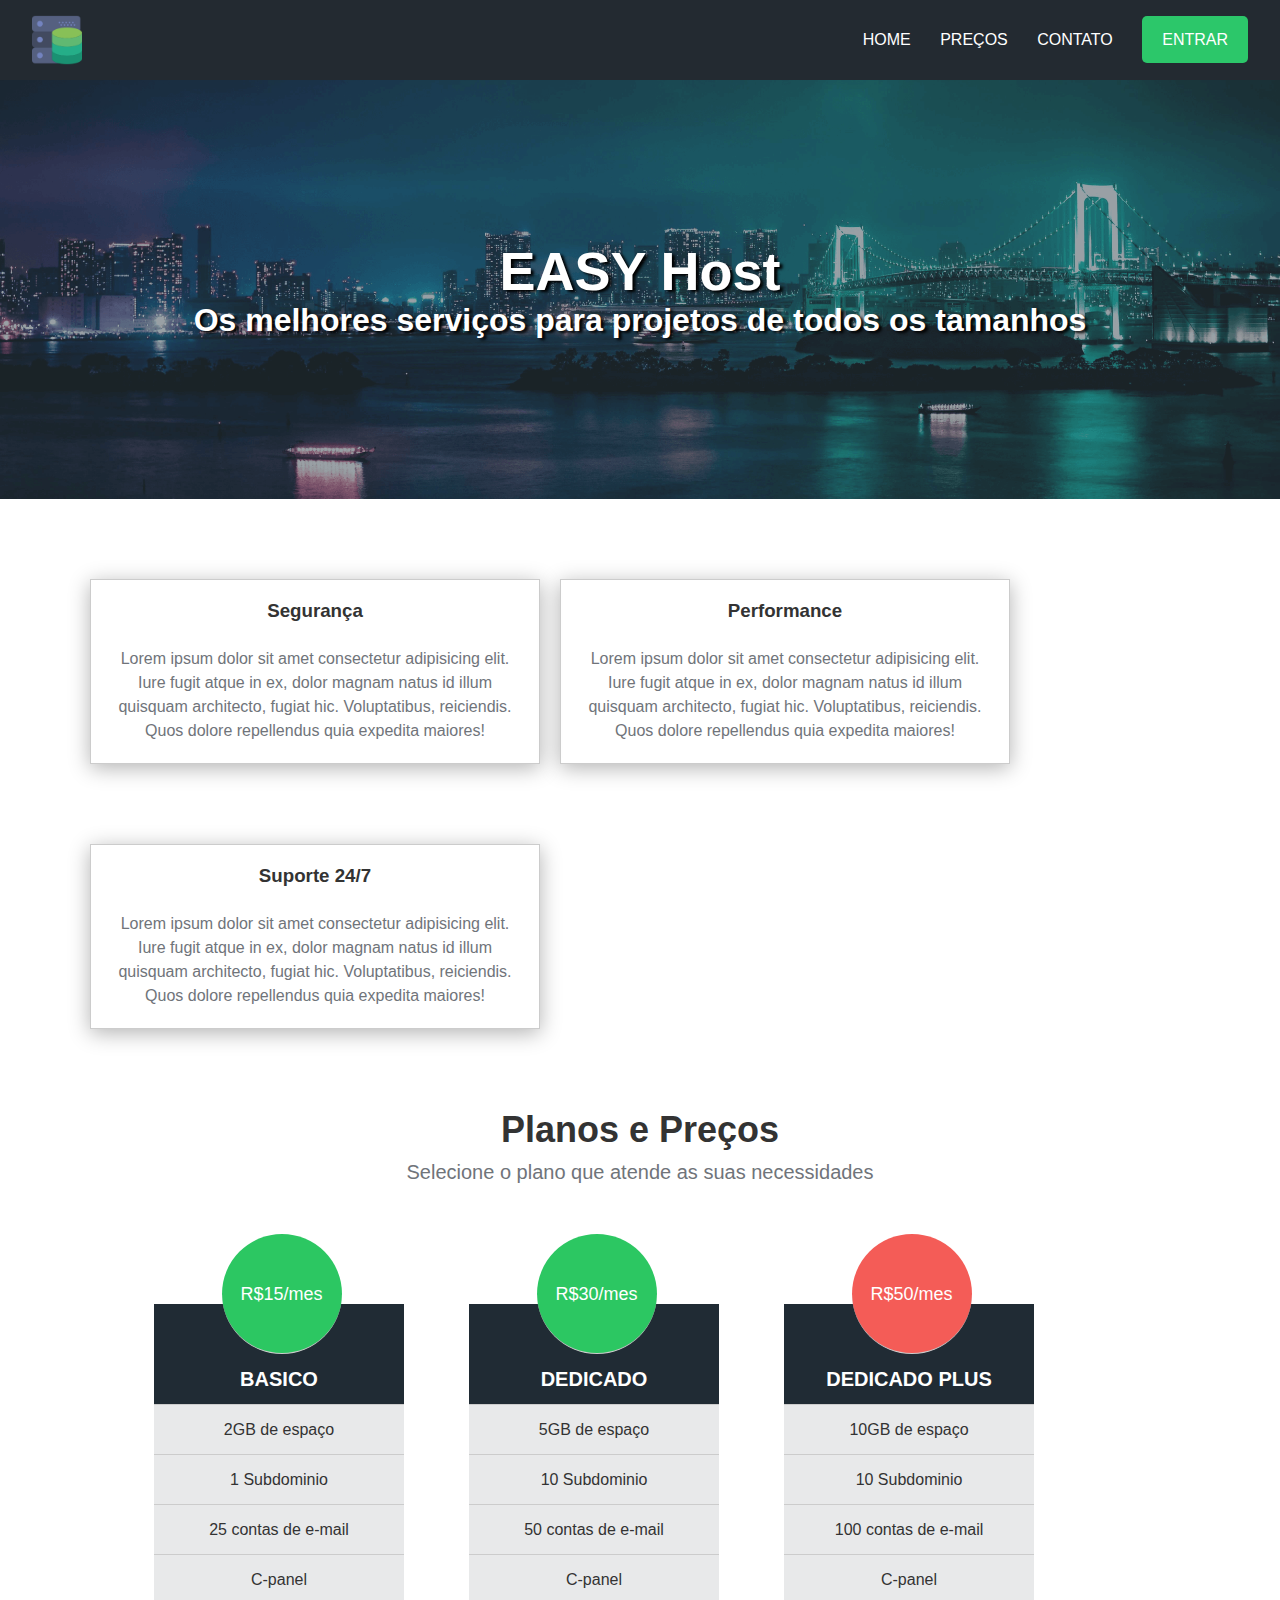
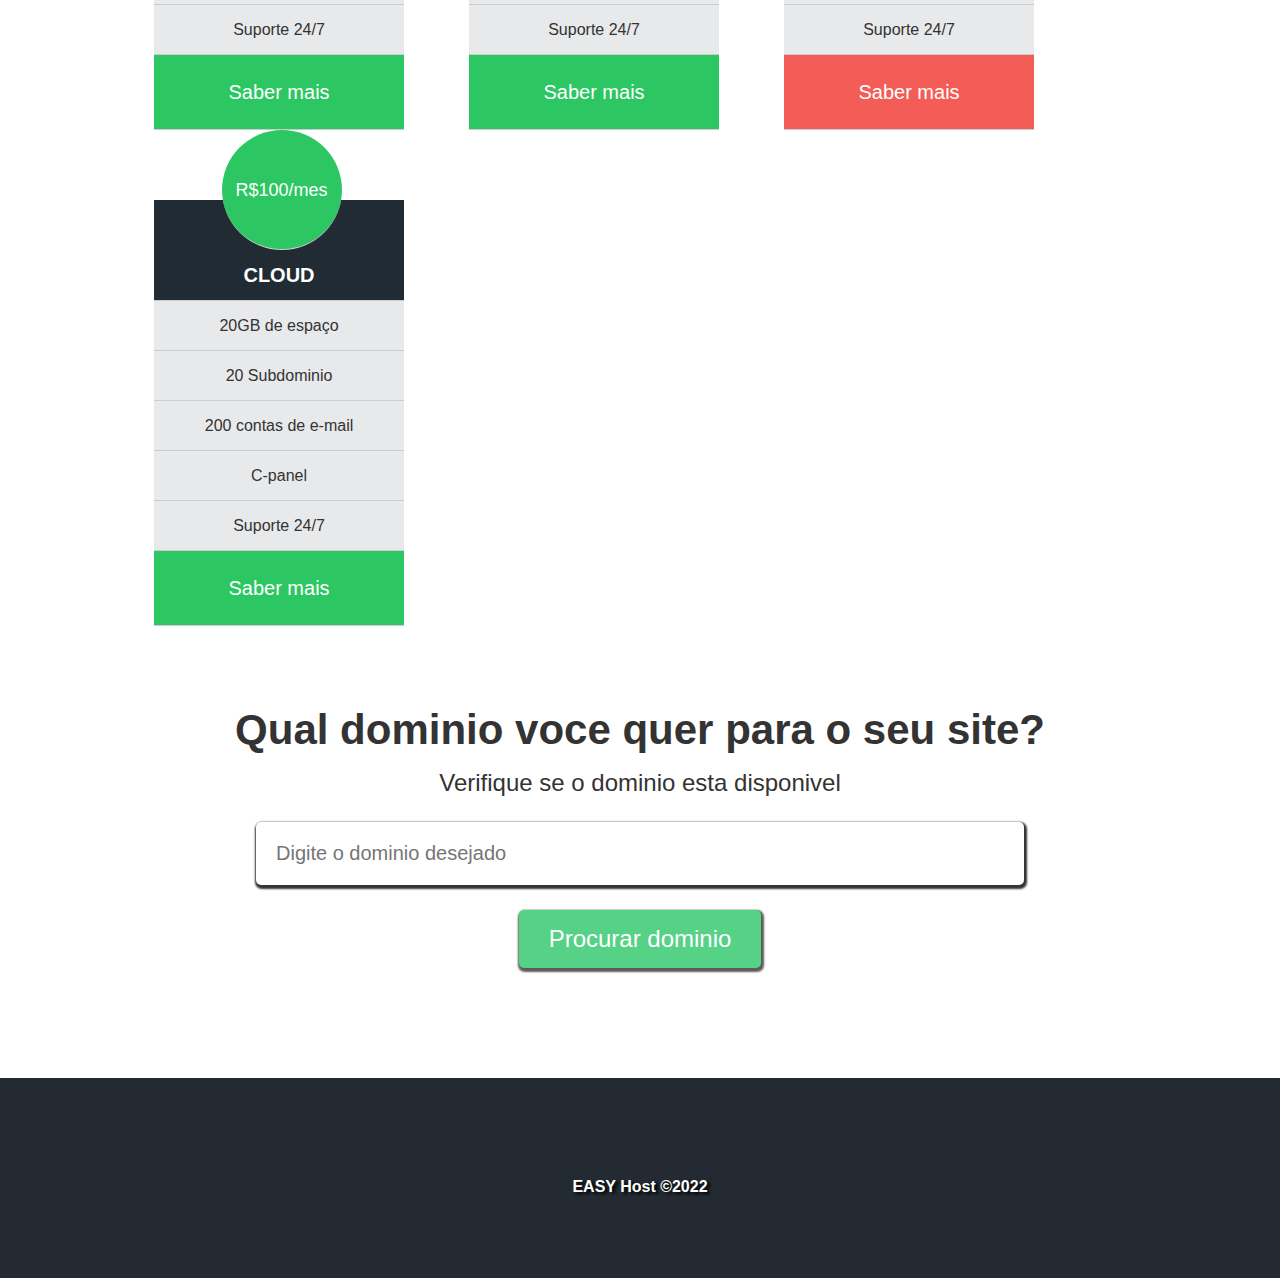
<file: Projeto LP/index.html>
<!DOCTYPE html>
<html lang="en">
    <head>
        <meta charset="UTF-8">
        <meta name="viewport" content="width=device-width, initial-scale=1.0">
        <link rel="stylesheet" href="CSS/styles.css">
        <script>
            function confirmar() {

                let domain = document.getElementById('domain').value
                alert(`O dominio ${domain} estar disponivel`)

            }
        </script>
        <title>EASY Host</title>
        <!--icones-->
        <link rel="stylesheet" href="https://cdnjs.cloudflare.com/ajax/libs/font-awesome/6.5.1/css/all.min.css" integrity="sha512-DTOQO9RWCH3ppGqcWaEA1BIZOC6xxalwEsw9c2QQeAIftl+Vegovlnee1c9QX4TctnWMn13TZye+giMm8e2LwA==" crossorigin="anonymous" referrerpolicy="no-referrer" />
    </head>
    <body>
        <div class="container">
            <div class="navbar-container">
                <nav>
                    <a href="#">
                        <img src="img/logo.png" alt="EASY Host" class="logo">
                    </a>
                    <ul class="navbar-items">
                        <li>
                            <a href="index.html">Home</a>
                        </li>
                        <li>
                            <a href="#">Preços</a>
                        </li>
                        <li>
                            <a href="contato.html">Contato</a>
                        </li>
                        <li>
                            <a href="#" class="default-btn">Entrar</a>
                        </li>
                    </ul>
                </nav>
            </div>
            <main>
                <div class="main-banner">
                    <h1>EASY Host</h1>
                    <p>Os melhores serviços para projetos de todos os tamanhos</p>
                </div>
                <section class="services-container">
                    <ul>
                        <li>
                            <i class="fas fa-shield-alt"></i>
                            <h3>Segurança</h3>
                            <p>
                                Lorem ipsum dolor sit amet consectetur adipisicing elit. 
                                Iure fugit atque in ex, dolor magnam natus id illum quisquam architecto, fugiat hic. 
                                Voluptatibus, reiciendis. Quos dolore repellendus quia expedita maiores!
                            </p>
                        </li>
                        <li>
                            <i class="fas fa-rocket"></i>
                            <h3>Performance</h3>
                            <p>
                                Lorem ipsum dolor sit amet consectetur adipisicing elit. 
                                Iure fugit atque in ex, dolor magnam natus id illum quisquam architecto, fugiat hic. 
                                Voluptatibus, reiciendis. Quos dolore repellendus quia expedita maiores!
                            </p>
                        </li>
                        <li>
                            <i class="fas fa-comments"></i>
                            <h3>Suporte 24/7</h3>
                            <p>
                                Lorem ipsum dolor sit amet consectetur adipisicing elit. 
                                Iure fugit atque in ex, dolor magnam natus id illum quisquam architecto, fugiat hic. 
                                Voluptatibus, reiciendis. Quos dolore repellendus quia expedita maiores!
                            </p>
                        </li>
                    </ul>
                </section>
                <section class="pricing-container">
                    <h2>Planos e Preços</h2>
                    <p>Selecione o plano que atende as suas necessidades</p>
                    <div class="plans-container">
                        <div class="plan">
                            <ul>
                                <li class="price">R$15/mes</li>
                                <li class="plan-name">Basico</li>
                                <li>2GB de espaço</li>
                                <li>1 Subdominio</li>
                                <li>25 contas de e-mail</li>
                                <li>C-panel</li>
                                <li>Suporte 24/7</li>
                                <li class="plan-btn">Saber mais</li>
                            </ul>
                        </div>
                        <div class="plan">
                            <ul>
                                <li class="price">R$30/mes</li>
                                <li class="plan-name">Dedicado</li>
                                <li>5GB de espaço</li>
                                <li>10 Subdominio</li>
                                <li>50 contas de e-mail</li>
                                <li>C-panel</li>
                                <li>Suporte 24/7</li>
                                <li class="plan-btn">Saber mais</li>
                            </ul>
                        </div>
                        <div class="plan">
                            <ul>
                                <li class="price recommended">R$50/mes</li>
                                <li class="plan-name">Dedicado Plus</li>
                                <li>10GB de espaço</li>
                                <li>10 Subdominio</li>
                                <li>100 contas de e-mail</li>
                                <li>C-panel</li>
                                <li>Suporte 24/7</li>
                                <li class="plan-btn recommended">Saber mais</li>
                            </ul>
                        </div>
                        <div class="plan">
                            <ul>
                                <li class="price">R$100/mes</li>
                                <li class="plan-name">Cloud</li>
                                <li>20GB de espaço</li>
                                <li>20 Subdominio</li>
                                <li>200 contas de e-mail</li>
                                <li>C-panel</li>
                                <li>Suporte 24/7</li>
                                <li class="plan-btn">Saber mais</li>
                            </ul>
                        </div>
                    </div>
                </section>
                <section class="searchdomain-container">
                    <h2>Qual dominio voce quer para o seu site?</h2>
                    <p>Verifique se o dominio esta disponivel</p>
                    <form action="">
                        <input 
                        type="text" 
                        name="domain" 
                        id="domain" 
                        placeholder="Digite o dominio desejado">

                        <input type="submit" onclick="confirmar()" value="Procurar dominio">
                    </form>
                </section>
            </main>
            <footer>
                <p>EASY Host ©2022</p>
            </footer>
        </div>
    </body>
</html>
</file>
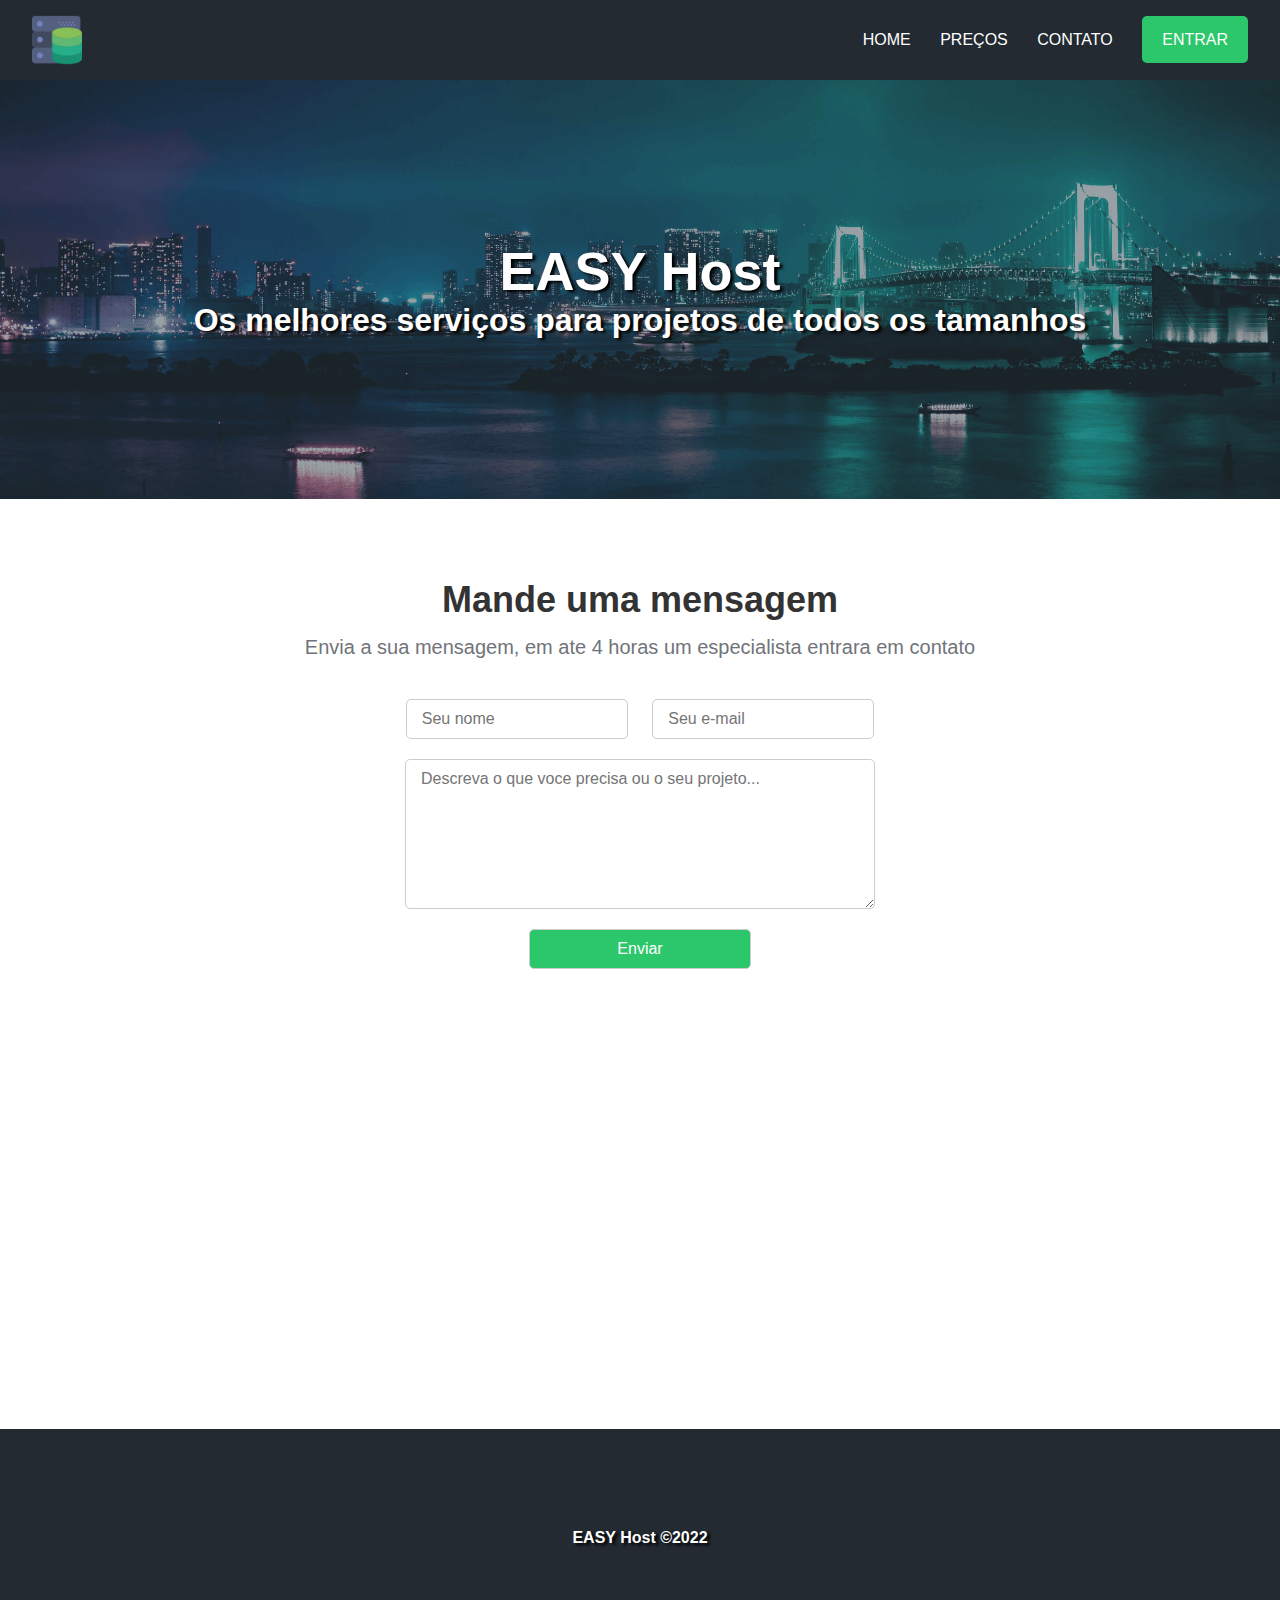
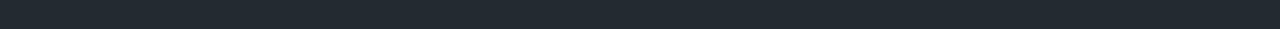
<file: Projeto LP/contato.html>
<!DOCTYPE html>
<html lang="en">
    <head>
        <meta charset="UTF-8">
        <meta name="viewport" content="width=device-width, initial-scale=1.0">
        <link rel="stylesheet" href="CSS/styles.css">
        <script src="JS/scripts.js" defer></script>
        <title>EASY Host</title>
        <!--icones-->
        <link rel="stylesheet" href="https://cdnjs.cloudflare.com/ajax/libs/font-awesome/6.5.1/css/all.min.css" integrity="sha512-DTOQO9RWCH3ppGqcWaEA1BIZOC6xxalwEsw9c2QQeAIftl+Vegovlnee1c9QX4TctnWMn13TZye+giMm8e2LwA==" crossorigin="anonymous" referrerpolicy="no-referrer" />
    </head>
    <body>
        <div class="container">
            <div class="navbar-container">
                <nav>
                    <a href="#">
                        <img src="img/logo.png" alt="EASY Host" class="logo">
                    </a>
                    <ul class="navbar-items">
                        <li>
                            <a href="index.html">Home</a>
                        </li>
                        <li>
                            <a href="#">Preços</a>
                        </li>
                        <li>
                            <a href="contato.html">Contato</a>
                        </li>
                        <li>
                            <a href="#" class="default-btn">Entrar</a>
                        </li>
                    </ul>
                </nav>
            </div>
            <main>
                <div class="main-banner">
                    <h1>EASY Host</h1>
                    <p>Os melhores serviços para projetos de todos os tamanhos</p>
                </div>
                <section class="contact-container">
                    <h2>Mande uma mensagem</h2>
                    <p>Envia a sua mensagem, em ate 4 horas um especialista entrara em contato</p>
                    <form action="">
                        <input type="text" name="name" id="name" placeholder="Seu nome">
                        <input type="email" name="email" id="email" placeholder="Seu e-mail">
                        <textarea name="message" id="message" placeholder="Descreva o que voce precisa ou o seu projeto..."></textarea>
                        <input type="submit" onclick="registerContato()" value="Enviar">
                    </form>
                </section>
            </main>
            <footer>
                <p>EASY Host ©2022</p>
            </footer>
        </div>
    </body>
</html>
</file>
<file: Projeto LP/CSS/styles.css>
/* geral */

* {
    margin: 0;
    padding: 0;
    font-family: Helvetica;
    box-sizing: border-box;
}

h1,h2,h3 {
    color: #333;
}

p {
   color: #70747a;
}

/* navbar */

.navbar-container {
    width: 100%;
    height: 80px;
    background-color: #232a31;
    padding: 0 2rem;
}

nav {
    position: relative;
}

.logo {
    width: 50px;
    margin-top: 15px;
}

.navbar-items {
    position: absolute;
    right: 0;
    height: 80px;
    line-height: 80px;
    margin: 0;
    display: inline-block;
}

.navbar-items li {
    display: inline-block;
    text-transform: uppercase;
    margin-left: 25px;
}

.navbar-items a {
    color: #fff;
    text-decoration: none;
    transition: 0.5s;
}

.navbar-items a:hover {
    color: #bbb1b1;
}

.default-btn {
    padding: 15px 20px;
    background-color: #2cc76a;
    border-radius: 5px
}

.navbar-items .default-btn:hover {
    background-color: #1dac56;
    color: #fff;
}

/* main banner */

.main-banner {
    background-image: url("../img/mainbanner.png");
    background-size: cover;
    background-position: center;
    padding: 10rem 0;
}

.main-banner h1,
.main-banner p {
    color: #fff;
    text-align: center;
    font-weight: bold;
    text-shadow: #000 3px 2px 3px;
}

.main-banner h1 {
    font-size: 54px;
}

.main-banner p {
    font-size: 32px;
}

/* services */

.services-container {
    padding: 5rem 0;
}

.services-container ul {
    float: left;
    width: 90%;
    margin: 0 70px auto;
}

.services-container li {
    float: left;
    margin-left: 20px;
    width: 450px;
    list-style: none;
    text-align: center;
    padding: 20px;
    border: 1px solid #ccc;
    box-shadow: 0 4px 20px 0 rgba(0,0,0,0.3);
    margin-bottom: 5rem;
}

.fas {
    font-size: 60px;
    margin-bottom: 15px;
}

.fa-shield-alt {
    color: #2cc76a;
}

.fa-rocket {
    color: #ef3f29;
}

.fa-comments {
    color: #ef8f29;
}

.services-container h3{
    margin-bottom: 25px;
}

.services-container p {
    line-height: 24px;
}

/* prices and plans */

.pricing-container {
    clear: both;
    padding-bottom: 5rem;
    text-align: center;
}

.pricing-container h2 {
    font-size: 36px;
}

.pricing-container p {
    font-size: 20px;
    margin-top: 10px;
}

.plans-container {
    clear: both;
    justify-content: space-between;
    width: 90%;
    margin: 50px auto;
}

.plan {
    float: left;
    max-width: 275px;
    margin: 0 20px;
}

.plan ul {
    margin: 0 70px auto;
    padding: 0;
}

.plan li {
    width: 250px;
    list-style: none;
    height: 50px;
    line-height: 50px;
    background-color: #e8e9ea;
    color: #333;
    border-bottom: 1px solid #ccc;
}

.plan .price {
    left: 60px;
    width: 120px;
    height: 120px;
    border-radius: 50%;
    background-color: #2cc762;
    color: #fff;
    text-align: center;
    line-height: 120px;
    margin: 0 auto -50px;
    font-size: 18px;
    position: relative;
}

.plan .plan-name {
    text-transform: uppercase;
    font-size: 20px;
    font-weight: bold;
    color: #fff;
    background-color: #202b34;
    padding: 50px 0;
}

.plan .plan-btn {
    background-color: #2cc762;
    color: #fff;
    font-size: 20px;
    height: 75px;
    line-height: 75px;
    cursor: pointer;
    transition: 0.5;
}

.plan .plan-btn:hover {
    background-color: #1dac56;
}

.plan .recommended {
    background-color: #f45c57;
}

.plan .recommended:hover {
    background-color: #f54640;
}

/* search domain */

.searchdomain-container {
    clear: both;
    text-align: center;
    padding: 5rem 0;
}

.searchdomain-container h2 {
    color: #333;
    font-size: 42px;
    margin-bottom: 15px;
}

.searchdomain-container p {
    color: #333;
    font-size: 24px;
    margin-bottom: 25px;
}

.searchdomain-container input {
    display: block;
    border: none;
    border-radius: 5px;
    margin: 0 auto;
    box-shadow: 1px 2px 2px 2px #333;
}

.searchdomain-container input[type="text"] {
    width: 60%;
    padding: 20px;
    font-size: 20px;
    margin-bottom: 25px;
}

.searchdomain-container input[type="submit"] {
    background-color: #2cc76a;
    padding: 15px 30px;
    color: #fff;
    font-size: 24px;
    cursor: pointer;
    opacity: .8;
}

.searchdomain-container input[type="submit"]:hover {
    opacity: 1;
}

/* contact form */

.contact-container {
    height: 100vh;
    text-align: center;
    padding: 5rem 0 2rem 0;
}

.contact-container h2 {
    font-size: 36px;
    margin-bottom: 15px;
}

.contact-container p {
    font-size: 20px;
    margin-bottom: 40px;
}

.contact-container input,
.contact-container textarea {
    width: 222px;
    padding: 10px 15px;
    font-size: 16px;
    border-radius: 5px;
    border: 1px solid #ccc;
    margin: 0 10px 20px;
}

.contact-container textarea {
    display: block;
    margin: 0 auto 20px;
    width: 470px;
    height: 150px;
}

.contact-container input[type="submit"] {
    display: block;
    margin: 0 auto;
    background-color: #2cc76a;
    color: #fff;
    cursor: pointer;
}

/* footer */

footer {
    margin-top: 30px;
    background-color: #232a31;
    height: 200px;
}

footer p {
    padding-top: 100px;
    text-align: center;
    font-weight: bold;
    color: #fff;
    text-shadow: #000 3px 2px 3px;
}
</file>
